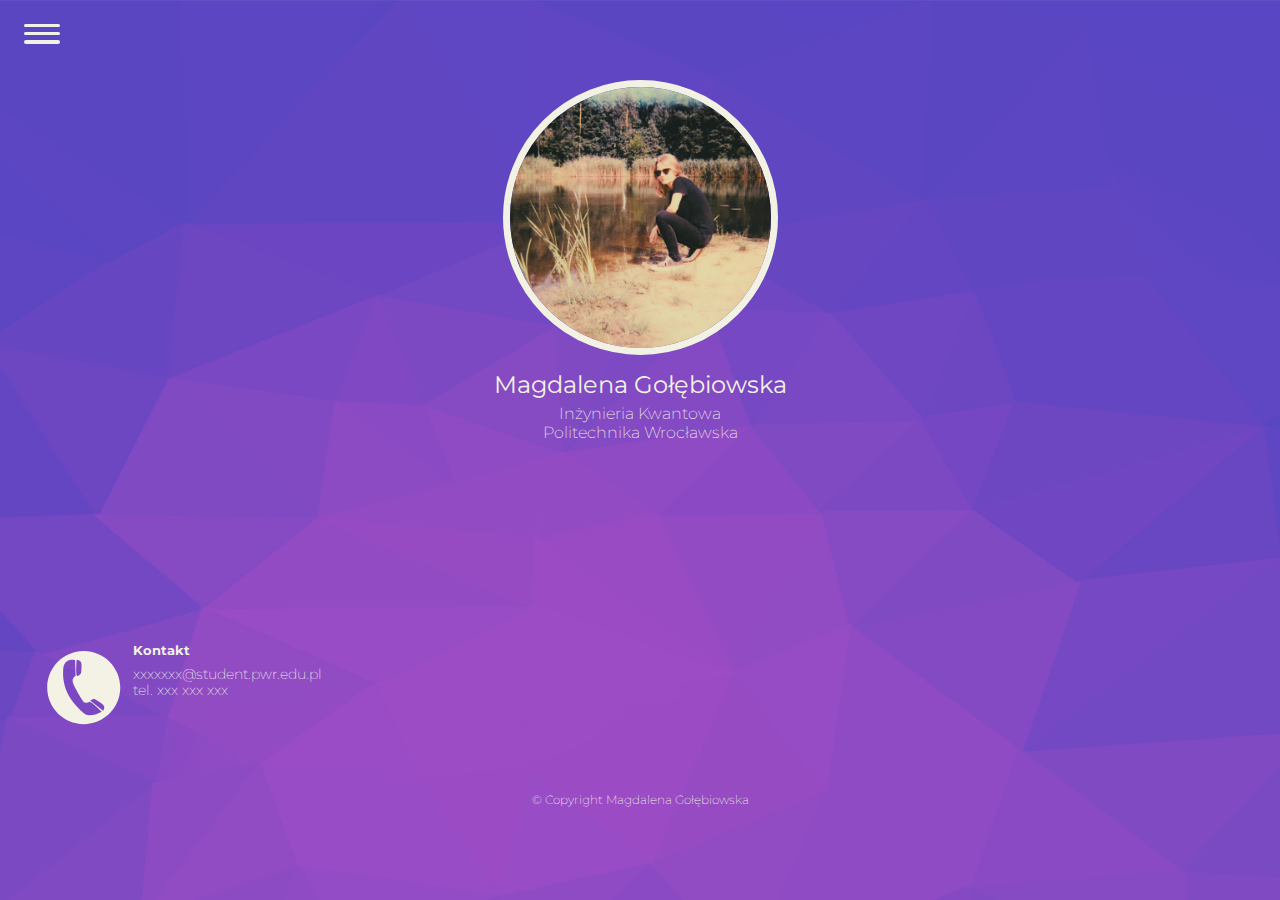
<file: index.html>
<!DOCTYPE html>
<html lang="pl">
<head>
    <meta charset="utf-8"/>
    <title>Lista 1</title>
    <meta name="viewport" content="width=device-width, initial-scale=1.0"/>
    <link rel="preconnect" href="https://fonts.gstatic.com">
    <link href="https://fonts.googleapis.com/css2?family=Montserrat:wght@200;400;600&display=swap"
          rel="stylesheet">
    <link href="style/normalize.css" rel="stylesheet" type="text/css"/>
    <link href="style/style.css" rel="stylesheet" type="text/css"/>
</head>
<body>
    <header>
        <nav>
            <div id = "menuToggle">
                <input type = "checkbox"/>
                <span></span>
                <span></span>
                <span></span>
                <ul id="menu">
                    <li><a href = "index.html" class="active">Strona główna</a></li>
                    <li><a href = "projects.html">Projekty</a></li>
                    <li><a href = "interests.html">Zainteresowania</a></li>
                </ul>
            </div>
        </nav>
    </header>
    <main>
        <article class = "profile">
            <img src = "images/me.png" alt = "by Agnieszka Jażdżewska">
            <h1>Magdalena Gołębiowska</h1>
            <h2>Inżynieria Kwantowa<br>Politechnika Wrocławska</h2>
        </article>
        <article class = "contact-info">
            <img src="images/contact.svg" alt="contact">
            <div class = "contact-text">
                <h1>Kontakt</h1>
                <address>
                    xxxxxxx@student.pwr.edu.pl<br>tel. xxx xxx xxx
                </address>
            </div>
        </article>
    </main>
<footer>
    &copy; Copyright Magdalena Gołębiowska
</footer>
</body>
</html>
</file>
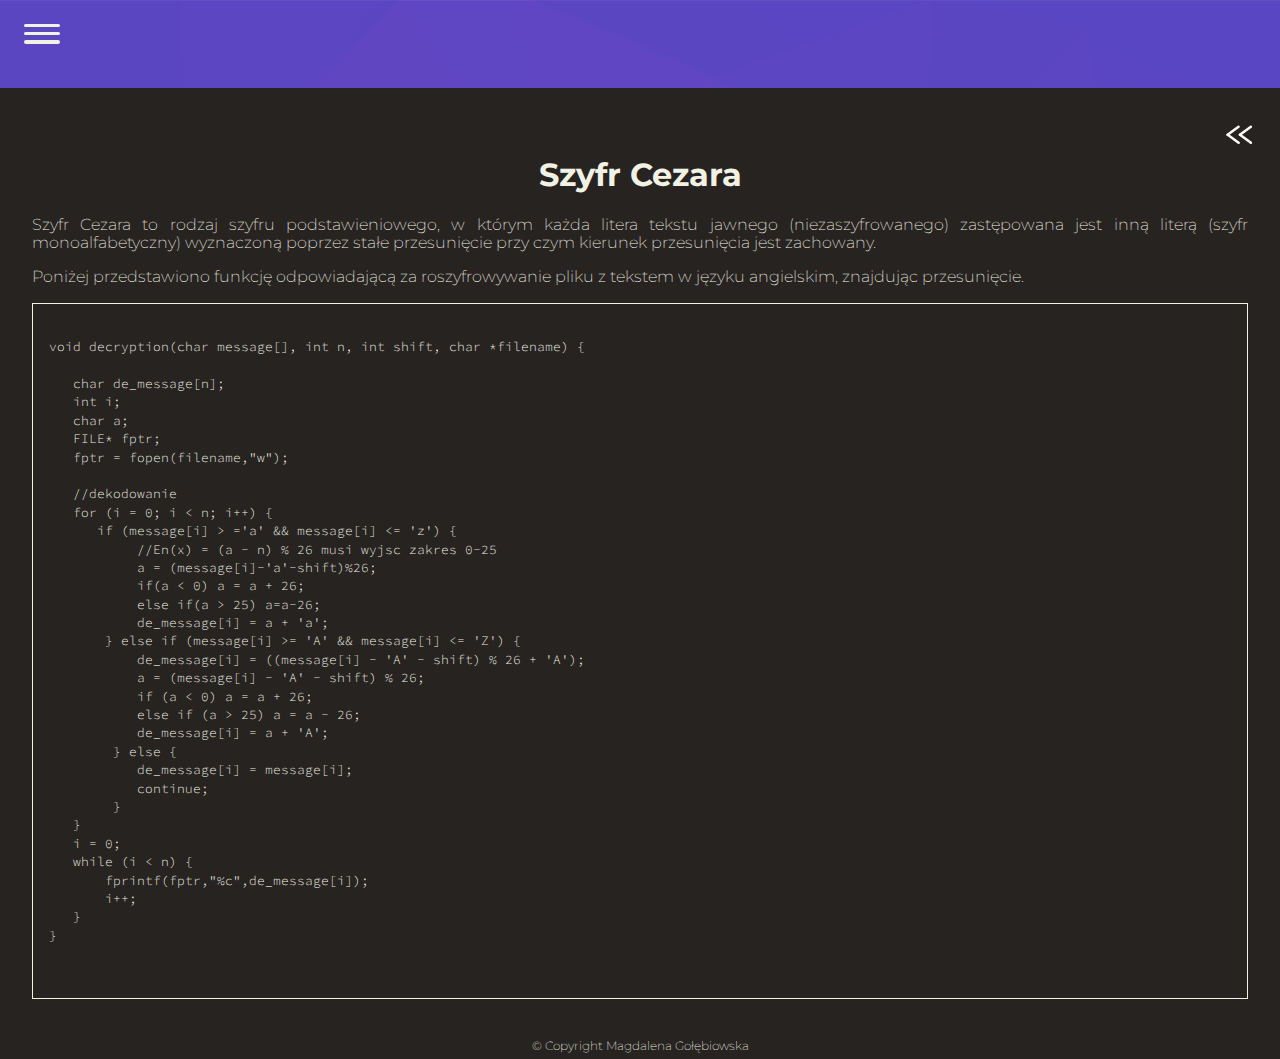
<file: cesar.html>
<!DOCTYPE html>
<html lang="pl">
<head>
    <meta charset="utf-8"/>
    <title>Lista 1</title>
    <meta name="viewport" content="width=device-width, initial-scale=1.0"/>
    <link rel="preconnect" href="https://fonts.gstatic.com">
    <link href="https://fonts.googleapis.com/css2?family=Montserrat:wght@200;400;600&display=swap"
          rel="stylesheet">
    <link href="https://fonts.googleapis.com/css2?family=Source+Code+Pro:wght@300&display=swap" rel="stylesheet">
    <link href="style/normalize.css" rel="stylesheet" type="text/css"/>
    <link href="style/style.css" rel="stylesheet" type="text/css"/>
</head>
<body>
<header>
    <nav>
        <div id="menuToggle">
            <input type="checkbox"/>
            <span></span>
            <span></span>
            <span></span>
            <ul id="menu">
                <li><a href="index.html">Strona główna</a></li>
                <li><a href="projects.html" class="active">Projekty</a></li>
                <li><a href="interests.html">Zainteresowania</a></li>
            </ul>
        </div>
    </nav>
</header>
<main id = "description">
    <div class = "back"><a href="projects.html"><img src = "images/projects/back.svg" alt = "powrót"></a></div>
    <article>
        <h1>Szyfr Cezara</h1>
        <p>
            Szyfr Cezara to rodzaj szyfru podstawieniowego, w którym każda litera tekstu jawnego
            (niezaszyfrowanego) zastępowana jest inną literą (szyfr monoalfabetyczny) wyznaczoną
            poprzez stałe przesunięcie przy czym kierunek przesunięcia jest zachowany.
        </p>
        <p>
            Poniżej przedstawiono funkcję odpowiadającą za roszyfrowywanie pliku z tekstem w języku
            angielskim, znajdując przesunięcie.
        </p>
        <pre>
<!--     --><code>
<!--          -->void decryption(char message[], int n, int shift, char *filename) {

<!--          -->   char de_message[n];
<!--          -->   int i;
<!--          -->   char a;
<!--          -->   FILE* fptr;
<!--          -->   fptr = fopen(filename,"w");

<!--          -->   //dekodowanie
<!--          -->   for (i = 0; i &lt; n; i++) {
<!--          -->      if (message[i] > ='a' && message[i] &lt;= 'z') {
<!--          -->           //En(x) = (a - n) % 26 musi wyjsc zakres 0-25
<!--          -->           a = (message[i]-'a'-shift)%26;
<!--          -->           if(a &lt; 0) a = a + 26;
<!--          -->           else if(a > 25) a=a-26;
<!--          -->           de_message[i] = a + 'a';
<!--          -->       } else if (message[i] >= 'A' && message[i] &lt;= 'Z') {
<!--          -->           de_message[i] = ((message[i] - 'A' - shift) % 26 + 'A');
<!--          -->           a = (message[i] - 'A' - shift) % 26;
<!--          -->           if (a &lt; 0) a = a + 26;
<!--          -->           else if (a > 25) a = a - 26;
<!--          -->           de_message[i] = a + 'A';
<!--          -->        } else {
<!--          -->           de_message[i] = message[i];
<!--          -->           continue;
<!--          -->        }
<!--          -->   }
<!--          -->   i = 0;
<!--          -->   while (i &lt; n) {
<!--          -->       fprintf(fptr,"%c",de_message[i]);
<!--          -->       i++;
<!--          -->   }
<!--          -->}
             </code>
        </pre>
    </article>
</main>
<footer>
    &copy; Copyright Magdalena Gołębiowska
</footer>
</body>
</html>
</file>
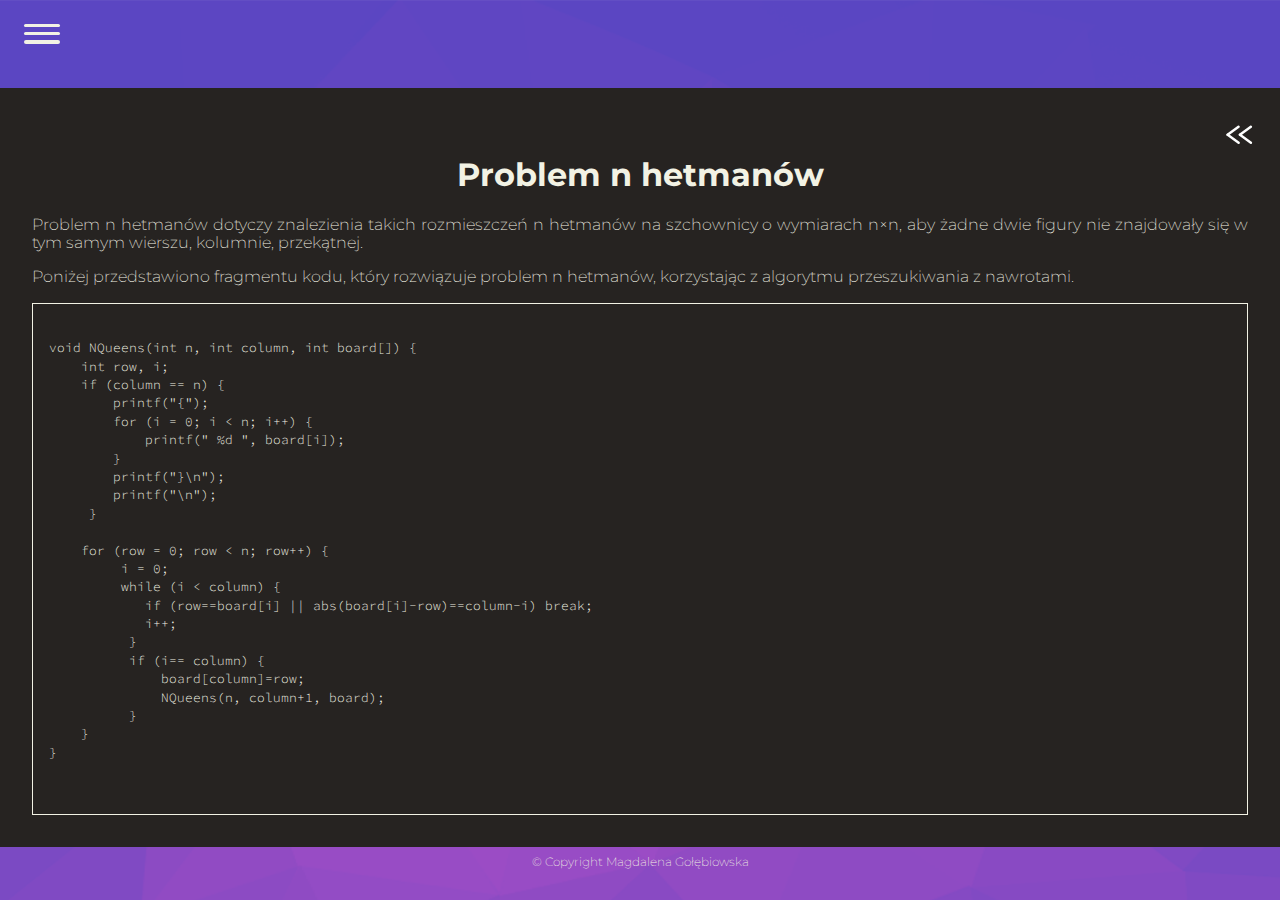
<file: hetman.html>
<!DOCTYPE html>
<html lang="pl">
<head>
    <meta charset="utf-8"/>
    <title>Lista 1</title>
    <meta name="viewport" content="width=device-width, initial-scale=1.0"/>
    <link rel="preconnect" href="https://fonts.gstatic.com">
    <link href="https://fonts.googleapis.com/css2?family=Montserrat:wght@200;400;600&display=swap"
          rel="stylesheet">
    <link href="https://fonts.googleapis.com/css2?family=Source+Code+Pro:wght@300&display=swap" rel="stylesheet">
    <link href="style/normalize.css" rel="stylesheet" type="text/css"/>
    <link href="style/style.css" rel="stylesheet" type="text/css"/>
</head>
<body>
<header>
    <nav>
        <div id="menuToggle">
            <input type="checkbox"/>
            <span></span>
            <span></span>
            <span></span>
            <ul id="menu">
                <li><a href="index.html">Strona główna</a></li>
                <li><a href="projects.html" class="active">Projekty</a></li>
                <li><a href="interests.html">Zainteresowania</a></li>
            </ul>
        </div>
    </nav>
</header>
<main id = "description">
    <div class = "back"><a href="projects.html"><img src = "images/projects/back.svg" alt = "powrót"></a></div>
    <article>
        <h1>Problem n hetmanów</h1>
        <p>
            Problem n hetmanów dotyczy znalezienia takich rozmieszczeń n hetmanów na szchownicy
            o wymiarach n×n, aby żadne dwie figury nie znajdowały się w tym samym wierszu, kolumnie,
            przekątnej.
        </p>
        <p>
            Poniżej przedstawiono fragmentu kodu, który rozwiązuje problem n hetmanów,
            korzystając z algorytmu przeszukiwania z nawrotami.
        </p>
        <pre>
<!--     --><code>
<!--         -->void NQueens(int n, int column, int board[]) {
<!--         -->    int row, i;
<!--         -->    if (column == n) {
<!--         -->        printf("{");
<!--         -->        for (i = 0; i &lt; n; i++) {
<!--         -->            printf(" %d ", board[i]);
<!--         -->        }
<!--         -->        printf("}\n");
<!--         -->        printf("\n");
<!--         -->     }

<!--         -->    for (row = 0; row &lt; n; row++) {
<!--         -->         i = 0;
<!--         -->         while (i &lt; column) {
<!--         -->            if (row==board[i] || abs(board[i]-row)==column-i) break;
<!--         -->            i++;
<!--         -->          }
<!--         -->          if (i== column) {
<!--         -->              board[column]=row;
<!--         -->              NQueens(n, column+1, board);
<!--         -->          }
<!--         -->    }
<!--         -->}
            </code>
        </pre>
    </article>
</main>
<footer>
    &copy; Copyright Magdalena Gołębiowska
</footer>
</body>
</html>
</file>
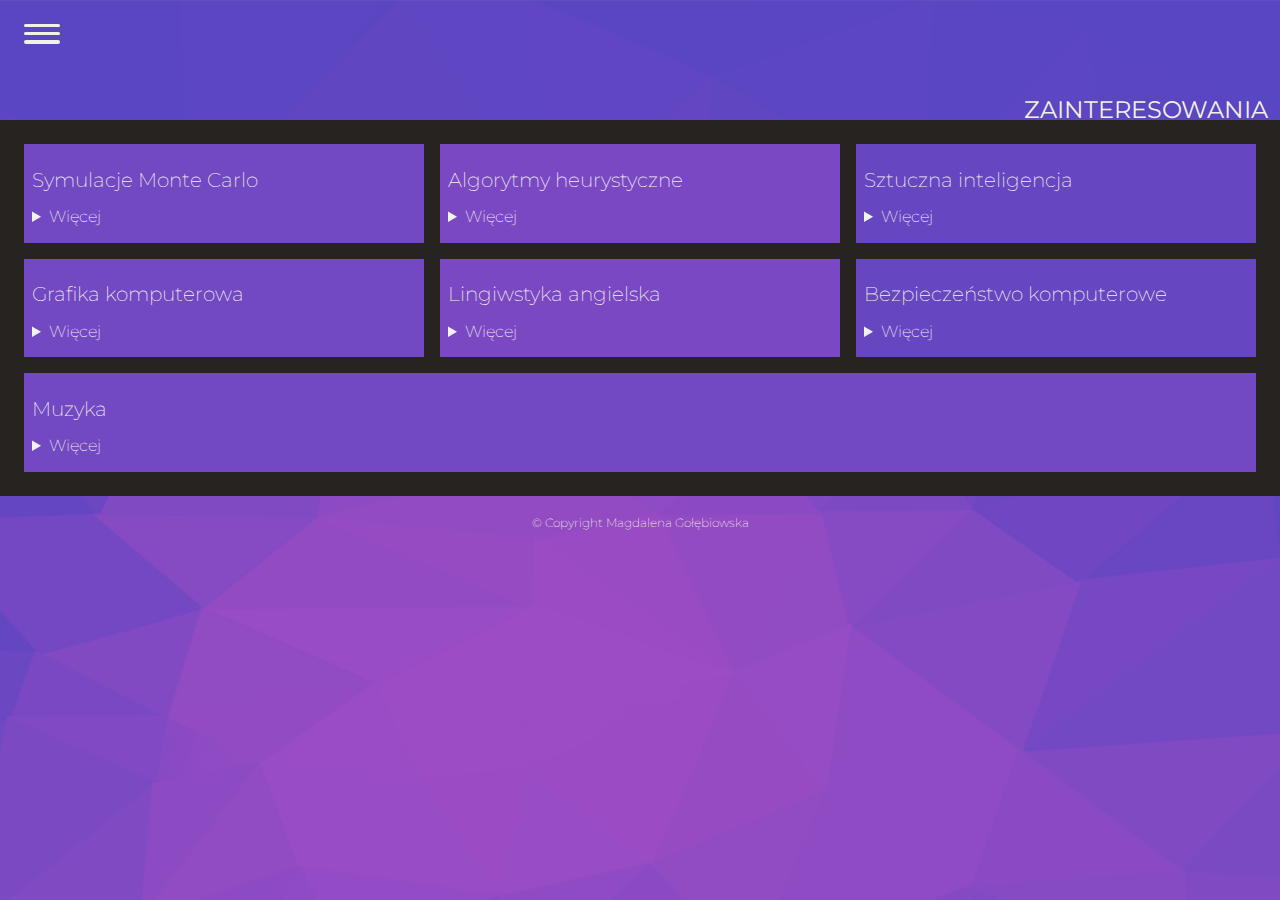
<file: interests.html>
<!DOCTYPE html>
<html lang="pl">
<head>
    <meta charset="utf-8"/>
    <title>Lista 1</title>
    <meta name="viewport" content="width=device-width, initial-scale=1.0"/>
    <link rel="preconnect" href="https://fonts.gstatic.com">
    <link href="https://fonts.googleapis.com/css2?family=Montserrat:wght@200;400;600&display=swap"
          rel="stylesheet">
    <link href="style/normalize.css" rel="stylesheet" type="text/css"/>
    <link href="style/style.css" rel="stylesheet" type="text/css"/>
</head>
<body>
<header>
    <nav>
        <div id="menuToggle">
            <input type="checkbox"/>
            <span></span>
            <span></span>
            <span></span>
            <ul id="menu">
                <li><a href="index.html">Strona główna</a></li>
                <li><a href="projects.html">Projekty</a></li>
                <li><a href="interests.html" class="active">Zainteresowania</a></li>
            </ul>
        </div>
    </nav>
</header>
<main>
<h1 id = "int">Zainteresowania</h1>
    <div id = "interests">
        <article class = "interest">
            <h2>Symulacje Monte Carlo</h2>
            <details>
                <summary>Więcej</summary>
                <p>
                    Metody Monte Carlo to spektrum algorytmów obliczeniowych opierających się
                    na próbkowaniu losowym do otrzymywania wyników numerycznych.
                </p>
                <p>
                    Nowoczesna wersja metody Monte Carlo z łańcuchami Markova została
                    wymyslona w późnych latach 40. przez Stanislawa Ulama podczas jego
                    pobytu w Los Alamos w czasie prac nad bronią nuklearną. Metodę miał
                    wymyślić podczas grania w pasjansa, gdy był złożony chorobą.
                    Ulam i jego współpracownik John von Neumann potrzebowali mylącej nazwy
                    dla swojej nowej pracy, stąd nazwa metody nie jest jednoznacznie
                    związana z jej zastosowaniem. Nazwa ta odnosi się do kasyna, które
                    często odwiedzał wujek Ulama.
                </p>
                <p>
                    Symulacje Monte Carlo pozwalają na obserwowawnie ewolucji układu,
                    który nie zachowuje się w jakiś przewidywalny, określlony
                    (np. przez równania Newtona) sposób, ale bardziej według reguł
                    statystycznych.
                </p>
            </details>
        </article>
        <article class = "interest">
            <h2>Algorytmy heurystyczne</h2>
            <details>
                <summary>Więcej</summary>
               <p>
                   Heurystyka to metoda znajdowania rozwiązań, dla której nie ma gwarancji znalezienia
                   rozwiązania optymalnego, a często nawet prawidłowego. Mimo tego, rozwiązanie te są
                   przydatne, gdy pełny algorytm jest technicznie zbyt kosztowny lub jest nieznany.
               </p>
                <p>
                    Metoda ta służy również do znajdowania rozwiązań przybliżonych, na podstawie którch
                    wylicza się ostatetczny pełny algorytm. Dotyczy to głównie przypadków, kiedy
                    heurystyka wykorzystywana jest do nakierowania pęłnego algorytmu ku optymalnemu
                    rozwiążaniu, aby zmniejszyć czas działania programu w przypadku bez poświęcenia
                    jakości rozwiązania.
                </p>
                <p>
                    Przykładem jest algorytm A*, który rozwiązuje problem znajdowania najkrótszej
                    ścieżki. Podczas działania algorytm wybiera drogę tak, aby zminimalizować
                    funkcję zdefiniowaną jako suma drogi pomiędzy wierchołkiem początkowym a miejscem
                    gdzie obecnie się znajdujemy oraz przedwidywaną przez heurystykę drogę od celu.
                </p>
            </details>
        </article>
        <article class = "interest">
            <h2>Sztuczna inteligencja</h2>
            <details>
                <summary>Więcej</summary>
                <p>
                    Dopiero zaczynam orientować się w temacie, szczególnie interesuje mnie
                    wykorzystanie Machine Learningu w symulacjach Monte Carlo.
                </p>
            </details>
        </article>
        <article class = "interest">
            <h2>Grafika komputerowa</h2>
            <details>
                <summary>Więcej</summary>
                <p>
                    W wolnym czasie zajmuję się fotomontażami - lubię manipulować rzeczywistością.
                    Ostatnio zainteresowanie to wykorzustuję w pracach Koła Naukowego Fizyków Nabla oraz nowo
                    powstająych social mediach WPPT.
                </p>
            </details>
        </article>
        <article class = "interest">
            <h2>Lingiwstyka angielska</h2>
            <details>
                <summary>Więcej</summary>
                <p>
                    Chętnie pogłębiam swoją wiedzę językową, używając starszych podręczników do
                    gramatyki języka angielskiego. Rozwiązywanie zadań w nich zawartych daje
                    obraz jak język zmienił się w ciągu ostatnich kilkudziesięciu lat i
                    odkrywa różne ciekawostki językowe.
                </p>
            </details>
        </article>
        <article class = "interest">
            <h2>Bezpieczeństwo komputerowe</h2>
            <details>
                <summary>Więcej</summary>
                <p>
                    Fascynują mnie współczesne metody kryptograficzne i ciągłe dążenie do ich
                    ulepszania, gdy coraz to kolejne algorytmy kryptograficzne okazują się
                    za słabe, by zapewnić bezpieczeństwo przy dzisiejszych możliwościach
                    obliczeniowych.
                </p>
            </details>
        </article>
        <article class = "interest">
            <h2>Muzyka</h2>
            <details>
                <summary>Więcej</summary>
               <p>
                   Oprócz biernego hobby jakim jest muzyka, gram również na gitarze.
                   Uczenie się nowych utworów jest zawsze ciężkim, ale interesującym
                   wyzwaniem - nie tylko dla ośrodka pamięci, ale również dla koordynacji
                   ruchowej dłoni i rąk.
               </p>
            </details>
        </article>
    </div>
</main>
<footer>
    <p>&copy; Copyright Magdalena Gołębiowska</p>
</footer>
</body>
</html>
</file>
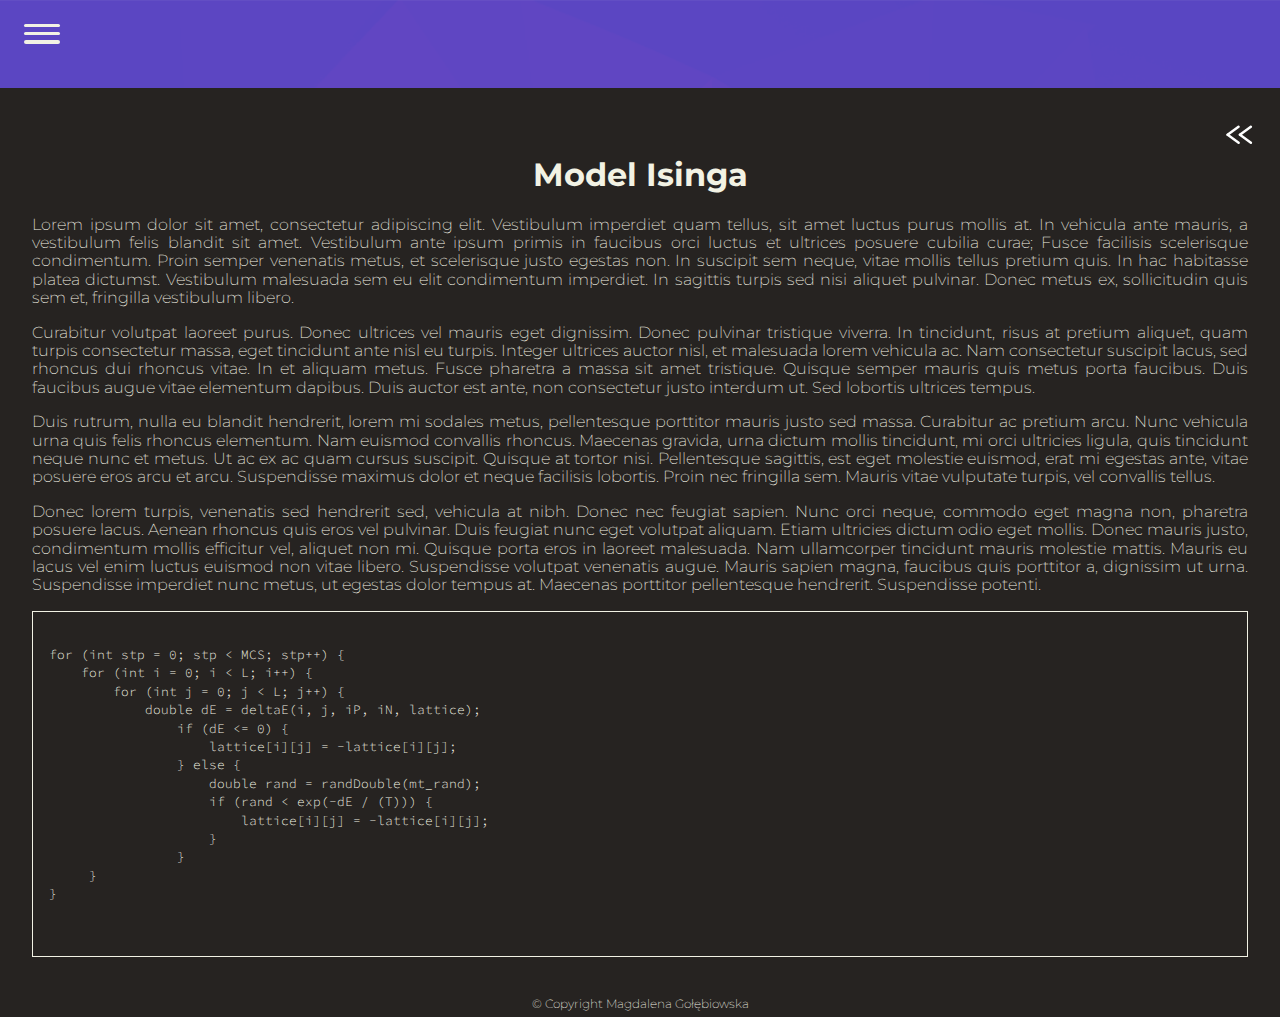
<file: ising.html>
<!DOCTYPE html>
<html lang="pl">
<head>
    <meta charset="utf-8"/>
    <title>Lista 1</title>
    <meta name="viewport" content="width=device-width, initial-scale=1.0"/>
    <link rel="preconnect" href="https://fonts.gstatic.com">
    <link href="https://fonts.googleapis.com/css2?family=Montserrat:wght@200;400;600&display=swap"
          rel="stylesheet">
    <link href="https://fonts.googleapis.com/css2?family=Source+Code+Pro:wght@300&display=swap" rel="stylesheet">
    <link href="style/normalize.css" rel="stylesheet" type="text/css"/>
    <link href="style/style.css" rel="stylesheet" type="text/css"/>
</head>
<body>
<header>
    <nav>
        <div id="menuToggle">
            <input type="checkbox"/>
            <span></span>
            <span></span>
            <span></span>
            <ul id="menu">
                <li><a href="index.html">Strona główna</a></li>
                <li><a href="projects.html" class="active">Projekty</a></li>
                <li><a href="interests.html">Zainteresowania</a></li>
            </ul>
        </div>
    </nav>
</header>
<main id = "description">
    <div class = "back"><a href="projects.html"><img src = "images/projects/back.svg" alt = "powrót"></a></div>
    <article>
        <h1>Model Isinga</h1>
        <p>Lorem ipsum dolor sit amet, consectetur adipiscing elit. Vestibulum imperdiet quam tellus, sit amet luctus purus
        mollis at. In vehicula ante mauris, a vestibulum felis blandit sit amet. Vestibulum ante ipsum primis in faucibus
        orci luctus et ultrices posuere cubilia curae; Fusce facilisis scelerisque condimentum. Proin semper venenatis
        metus, et scelerisque justo egestas non. In suscipit sem neque, vitae mollis tellus pretium quis. In hac
        habitasse platea dictumst. Vestibulum malesuada sem eu elit condimentum imperdiet. In sagittis turpis sed nisi
            aliquet pulvinar. Donec metus ex, sollicitudin quis sem et, fringilla vestibulum libero.</p>

        <p>Curabitur volutpat laoreet purus. Donec ultrices vel mauris eget dignissim. Donec pulvinar tristique viverra.
        In tincidunt, risus at pretium aliquet, quam turpis consectetur massa, eget tincidunt ante nisl eu turpis.
        Integer ultrices auctor nisl, et malesuada lorem vehicula ac. Nam consectetur suscipit lacus, sed rhoncus dui
        rhoncus vitae. In et aliquam metus. Fusce pharetra a massa sit amet tristique. Quisque semper mauris quis metus
        porta faucibus. Duis faucibus augue vitae elementum dapibus. Duis auctor est ante, non consectetur justo
            interdum ut. Sed lobortis ultrices tempus.</p>

        <p>Duis rutrum, nulla eu blandit hendrerit, lorem mi sodales metus, pellentesque porttitor mauris justo sed massa.
        Curabitur ac pretium arcu. Nunc vehicula urna quis felis rhoncus elementum. Nam euismod convallis rhoncus.
        Maecenas gravida, urna dictum mollis tincidunt, mi orci ultricies ligula, quis tincidunt neque nunc et metus.
        Ut ac ex ac quam cursus suscipit. Quisque at tortor nisi. Pellentesque sagittis, est eget molestie euismod, erat
        mi egestas ante, vitae posuere eros arcu et arcu. Suspendisse maximus dolor et neque facilisis lobortis. Proin
            nec fringilla sem. Mauris vitae vulputate turpis, vel convallis tellus.</p>

        <p>Donec lorem turpis, venenatis sed hendrerit sed, vehicula at nibh. Donec nec feugiat sapien. Nunc orci neque,
        commodo eget magna non, pharetra posuere lacus. Aenean rhoncus quis eros vel pulvinar. Duis feugiat nunc eget
        volutpat aliquam. Etiam ultricies dictum odio eget mollis. Donec mauris justo, condimentum mollis efficitur vel,
        aliquet non mi. Quisque porta eros in laoreet malesuada. Nam ullamcorper tincidunt mauris molestie mattis. Mauris
        eu lacus vel enim luctus euismod non vitae libero. Suspendisse volutpat venenatis augue. Mauris sapien magna,
        faucibus quis porttitor a, dignissim ut urna. Suspendisse imperdiet nunc metus, ut egestas dolor tempus at.
            Maecenas porttitor pellentesque hendrerit. Suspendisse potenti.</p>
        <pre>
<!--     --><code>
<!--         -->for (int stp = 0; stp < MCS; stp++) {
<!--		 -->    for (int i = 0; i < L; i++) {
<!---		 -->        for (int j = 0; j < L; j++) {
<!--		 -->            double dE = deltaE(i, j, iP, iN, lattice);
<!--		 -->                if (dE <= 0) {
<!--		 -->                    lattice[i][j] = -lattice[i][j];
<!--		 -->                } else {
<!--		 -->                    double rand = randDouble(mt_rand);
<!--		 -->                    if (rand < exp(-dE / (T))) {
<!--	     -->                        lattice[i][j] = -lattice[i][j];
<!--		 -->                    }
<!--		 -->                }
<!--		 -->     }
<!--	     -->}
            </code>
        </pre>
    </article>
</main>
<footer>
    &copy; Copyright Magdalena Gołębiowska
</footer>
</body>
</html>
</file>
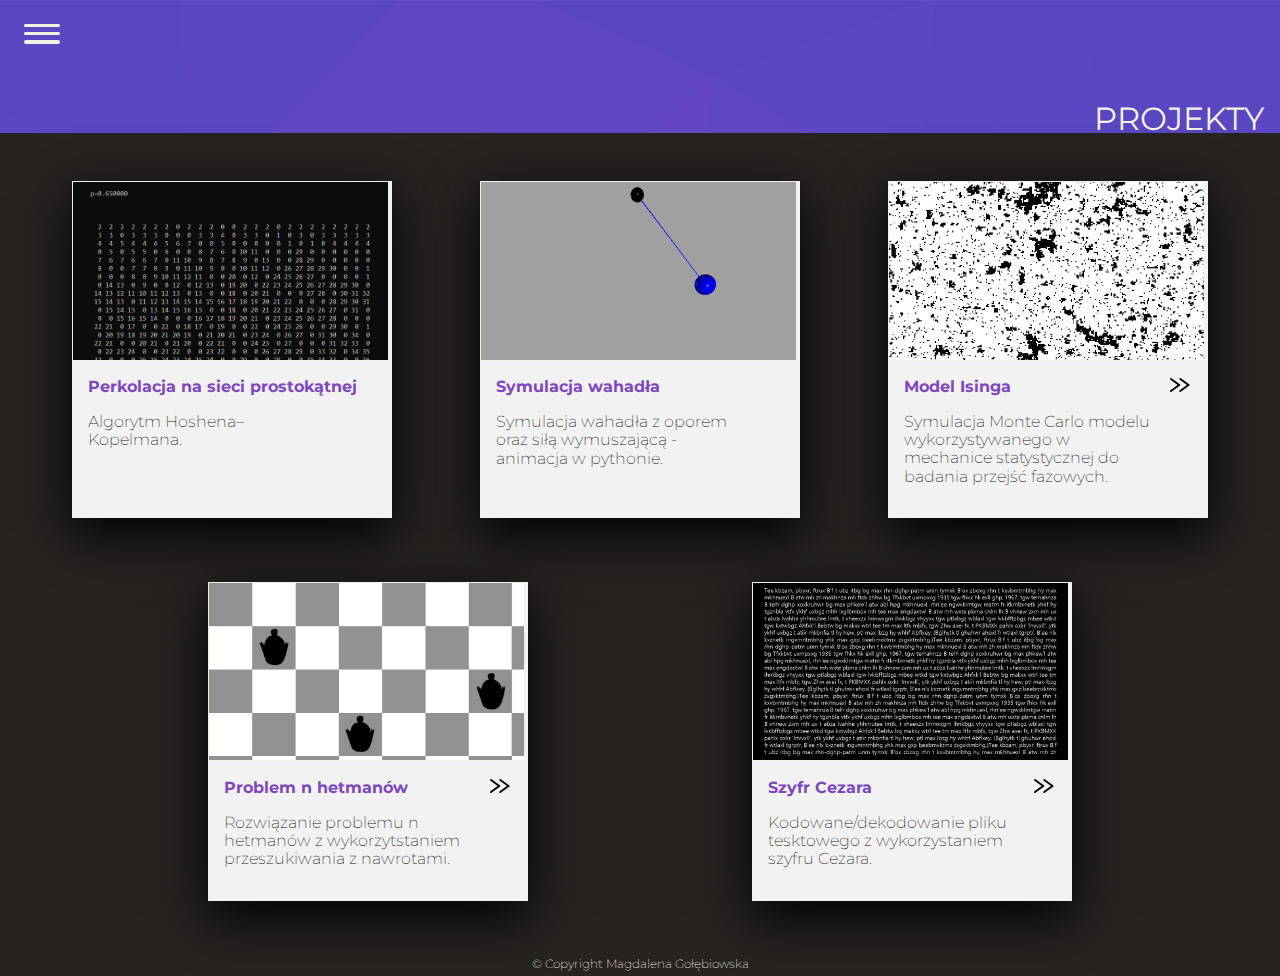
<file: projects.html>
<!DOCTYPE html>
<html lang="pl">
<head>
    <meta charset="utf-8"/>
    <title>Lista 1</title>
    <meta name="viewport" content="width=device-width, initial-scale=1.0"/>
    <link rel="preconnect" href="https://fonts.gstatic.com">
    <link href="https://fonts.googleapis.com/css2?family=Montserrat:wght@200;400;600&display=swap"
          rel="stylesheet">
    <link href="style/normalize.css" rel="stylesheet" type="text/css"/>
    <link href="style/style.css" rel="stylesheet" type="text/css"/>
</head>
<body>
<header>
    <nav>
        <div id="menuToggle">
            <input type="checkbox"/>
            <span></span>
            <span></span>
            <span></span>
            <ul id="menu">
                <li><a href="index.html">Strona główna</a></li>
                <li><a href="projects.html" class="active">Projekty</a></li>
                <li><a href="interests.html">Zainteresowania</a></li>
            </ul>
        </div>
    </nav>
</header>
<main>
    <h1>Projekty</h1>
    <div id = "projects">
        <article class = "card">
            <img src = "images/projects/percolation.png" alt = "Perkolacja">
            <h2>Perkolacja na sieci prostokątnej</h2>
            <h3>Algorytm Hoshena–Kopelmana.</h3>
        </article>
        <article class="card">
            <img src = "images/projects/pendulum.png" alt = "Wahadło">
            <h2>Symulacja wahadła</h2>
            <h3>Symulacja wahadła z oporem oraz siłą wymuszającą - animacja w pythonie.</h3>
        </article>
        <article class="card">
            <img src = "images/projects/ising2.png" alt = "Model Isinga">
            <div class = "more"><a href="ising.html"><img src = "images/projects/more.svg" alt = "więcej"></a></div>
            <h2>Model Isinga</h2>
            <h3>Symulacja Monte Carlo modelu wykorzystywanego w mechanice statystycznej do badania przejść fazowych.</h3>
        </article>
        <article class="card">
            <img src = "images/projects/hetman.png" alt = "Hetman szachownica">
            <div class = "more"><a href="hetman.html"><img src = "images/projects/more.svg" alt = "więcej"></a></div>
            <h2>Problem n hetmanów</h2>
            <h3>Rozwiązanie problemu n hetmanów z wykorzytstaniem przeszukiwania z nawrotami.</h3>
        </article>
        <article class="card">
            <img src = "images/projects/cesar.png" alt = "Szyfr Cezara">
            <div class = "more"><a href="cesar.html"><img src = "images/projects/more.svg" alt = "więcej"></a></div>
            <h2>Szyfr Cezara</h2>
            <h3>Kodowane/dekodowanie pliku tesktowego z wykorzystaniem szyfru Cezara.</h3>
        </article>
    </div>
</main>
<footer>
    &copy; Copyright Magdalena Gołębiowska
</footer>
</body>
</html>
</file>
<file: style/style.css>
html {
    min-height:100%;
    position:relative;
    margin: 0;
    padding: 0;
}

body {
    height:100%;
    margin: 0;
    padding: 0;
    /*background*/
    background-image: url("../images/backgroundw.png");
    background-position: center center;
    background-repeat: no-repeat;
    background-attachment: fixed;
    background-size: cover;
    background-color: #262321;
    /*text*/
    color: #f2f2e4;
    font-family: 'Montserrat', sans-serif;
    font-weight: 200;
    /*flex*/
    display: flex;
    flex-direction: column;
}

/* For mobile devices */
/*@media only screen and (max-width: 767px) {
    body {
        background-image: url("images/backgroundw.png");
        background-position: left center;
    }

}*/

/* menu */
nav {
    height: 80px;
}

#menuToggle {
    display: flex;
    flex-direction: column;
    position: absolute;
    top: 1.5em;
    left: 1.5em;
    z-index: 1;
    user-select: none;
}

#menuToggle input {
    display: flex;
    width: 2em;
    height: 5em;
    cursor: pointer;
    opacity: 0;
    z-index: 2;
    transform: translate(0, -2em);
    position: fixed;
}

#menuToggle span {
    display: flex;
    width: 2.25em;
    height: 0.2em;
    margin-bottom: 5px;
    position: relative;
    background: #f2f2e4;
    border-radius: 5px;
    z-index: 1;
    transform-origin: 0.48em 0;
    transition: transform 0.5s,
    background 0.5s,
    opacity 0.55s ease;
}

#menuToggle span:nth-last-child(2) {
    transform-origin: 0 100%;
}

#menuToggle input:checked + span {
    transform: rotate(45deg) translate(-3px, -1px);
    background: #30183c;
}

#menuToggle input:checked + span {
    position: fixed;
    transform: rotate(45deg) translate(-3px, -1px);
}

#menuToggle input:checked ~ span:nth-last-child(3) {
    opacity: 0;
    transform: scale(0.2, 0.2);
}

#menuToggle input:checked ~ span:nth-last-child(2) {
    transform: rotate(-45deg) translate(-12px, 10px);
    background: #30183c;
    position: fixed;
}

#menu {
    font-size: 1em;
    font-weight: 600;
    position: fixed;
    width: 10em;
    height: 90vh;
    top:0;
    bottom:0;
    left:0;
    right:0;
    box-shadow: 0 0 2em #615b56;
    margin: -4em  10em 10em -1em;
    padding: 10em 3em 3em;
    background-color: #f2f2ed;
    transform: translate(-125%, 0);
    transition: transform 0.5s;
}

#menu input:checked {
    transition: transform 2s;
}

#menu li {
    padding: 0.7em 0;
}

#menuToggle input:checked ~ ul {
    transform: none;
}

#menu a {
    text-transform: uppercase;
}

#menu a:link {
    color: #30183c;
    text-decoration: none;
}

#menu a:visited {
    color: #30183c;
    text-decoration: none;
}

#menu a:hover {
    color: #cbc2cd;
}

#menu a.active, #menu a:active {
    color: #6146c2;
}

main {
    display: flex;
    flex-direction: column;
}

footer {
    font-size: 0.75em;
    align-self: center;
    display: flex;
    align-content: flex-end;
    position: relative;
    flex-direction: column;
    justify-content: space-around;
    margin-bottom: 0.5em;
}

.profile * {
    display: block;
    justify-content: center;
    margin-left: auto;
    margin-right: auto;
    text-align: center;
}

.profile img {
    border-radius: 50%;
    max-width: 29vh;
    border: 7px solid #f2f2e4;
}

.profile h1 {
    font-weight: 400;
    font-size: 1.5em;
}

.profile h2 {
    font-size: 1em;
    font-weight: 200;
    margin-top: -0.6em;
}

.contact-info {
    padding-top: 20vh;
    margin-bottom: -2.5vh;
    margin-left: -3.5vh;
    bottom: 0;
    left: 0;
}

.contact-info img {
    max-height: 20vh;
    float: left;
    margin-right: -10vh;
    margin-left: auto;
    transform: translate(-5%, -15%);
}

.contact-info address, .contact-info h1 {
    font-size: 0.8em;
    font-style: normal;
    float: left;
}

.contact-text {
    display: flex;
    flex-direction: column;
}

.contact-text h1 {
    align-self: flex-start;
}

.contact-text address {
    align-self: flex-start;
    font-size: 0.85em;
}

main > h1 {
    text-transform: uppercase;
    text-align: right;
    padding-right: 0.5em;
    font-weight: 400;
    margin-bottom: 0.75em;
}

#projects, #interests {
    margin-top: -1.8em;
    padding: 1em 1em 1em 1em;
    background-color: #262321;
    display: flex;
    flex-direction: row;
    flex-wrap: wrap;
    justify-content: space-evenly;
    align-content: space-around;
    color: #262321;
    margin-bottom: 0.5em;
}

#projects > * {
    flex: 1 1 20em;
    flex-grow: 0;
}

.card {
    flex-basis: 20em;
    margin: 2em;
    background-color: #f2f2f2;
    box-shadow: 0 1em 3em #000000;
    padding-bottom: 1em;
}

.card h2, .card h3 {
    padding-left: 1em;
    padding-right: 1em;
}

.card h3 {
    font-weight: 200;
    text-align: left;
    margin-right: 2.5em;
    font-size: 1em;
}

.card h2 {
    color: #7e48bd;
    font-size: 1em;
}

.card img {
    width: 98.5%;
    border: 0.1em solid #f2f2e4;

}

.more img{
    height: 3em;
    width: auto;
    float: right;
    margin-right: -1em;
    margin-top: -0.2em;
    border: none;
    transition: transform .5s;
}

.more img:hover, .back img:hover {
    transform: scale(1.2);
}

#description {
    /* zmienic na komputer*/
    background-color: #262321;
    color: #f2f2e4;
    margin-top: 2em;
    padding: 1em 2em 2em;
    text-align: justify;
    margin-bottom: 0.5em;
    margin-top: 0.5em;
}

pre {
    overflow: auto;
    /*background-color: #515151;*/
    border: 0.09em solid #f2f2e4;
    padding: 1em 1em 1em 1em;
    margin: auto;
    /*zmienic na desktop*/
}

code {
    font-family: 'Source Code Pro', monospace;
    font-weight: 300;
    font-size: 0.8em;
}

.back img {
    height: 4em;
    width: auto;
    float: right;
    border: none;
    transition: transform .5s;
    margin-bottom: -2em;
    margin-right: -1.5em;
}

article > h1 {
    text-align: center;
}

.interest {
    color: #f2f2ed;
    flex-basis: 40em;
    padding: 0.5em;
    align-items: center;
}

#interests > * {
    flex: 1 1 20em;
    flex-grow: 1;
    margin: 0.5em;
}

#int {
    font-size: 1.5em;
    margin-bottom: 1.05em;
}

.interest h2 {
    font-weight: 200;
    font-size: 1.25em;
    /*rozmiar czcionki desktop*/
}

#interests .interest:nth-child(1),
#interests .interest:nth-child(4),
#interests .interest:nth-child(7) {
    background-color: #7348c3;
}

#interests .interest:nth-child(2),
#interests .interest:nth-child(5) {
    background-color: #7b48c3;
}

#interests .interest:nth-child(3),
#interests .interest:nth-child(6){
    background-color: #6746c2;
}

.interest details {
    padding-bottom: 0.5em;
}
</file>
